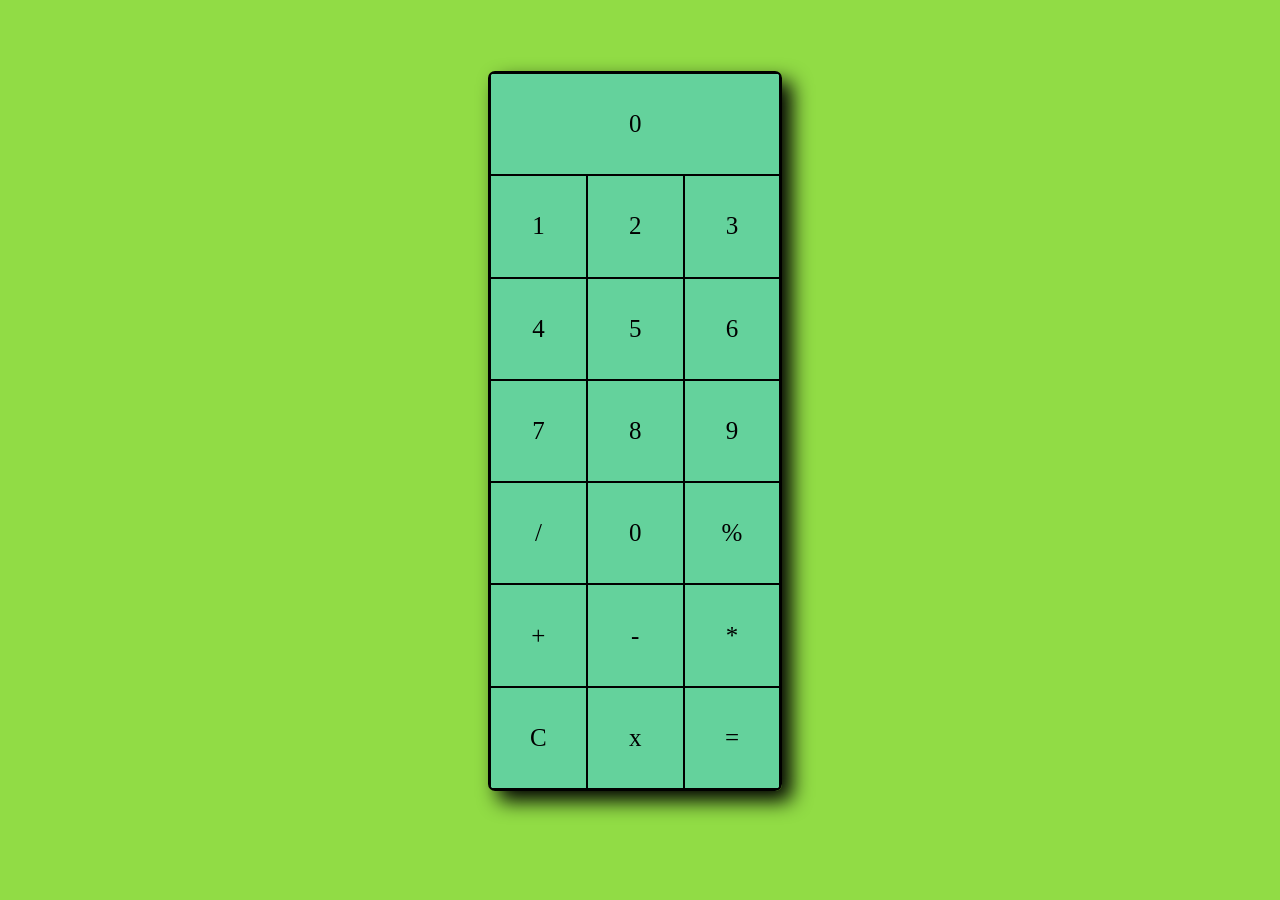
<file: index.html>
<!DOCTYPE html>
<html lang="en">
<head>
    <meta charset="UTF-8">
    <meta name="viewport" content="width=device-width, initial-scale=1.0">
    <title>Ash-Customized-Calculator</title>
    <link rel="stylesheet" href="Cal_CSS.css">
    <link rel="icon" type="image/x-icon" href="Calculator_Emoji.webp">
</head>
<body>
    <div class="Base">
    <div class="Full-width">0</div>
    <div class="btn">1</div>
    <div class="btn">2</div>
    <div class="btn">3</div>
    <div class="btn">4</div>
    <div class="btn">5</div>
    <div class="btn">6</div>
    <div class="btn">7</div>
    <div class="btn">8</div>
    <div class="btn">9</div>
    <div class="btn">/</div>
    <div class="btn">0</div>
    <div class="btn">%</div>
    <div class="btn">+</div>
    <div class="btn">-</div>
    <div class="btn">*</div>
    <div class="btn">C</div>
    <div class="btn">x</div>
    <div class="btn">=</div>
    </div>
<script src="Cal.js"></script>
</body>
</html>
</file>
<file: Cal_CSS.css>
body {
  height: 94vh;
  width: 98vw;
  display: grid;
  place-content: center;
  background-color: rgb(145, 220, 69);
}

.Base {
  width: 23vw;
  height: 80vh;
  border: 2px solid black;
  border-radius: 7px;
  display: grid;
  grid-template-columns: repeat(3, 1fr);
  grid-template-rows: repeat(7, 1fr);
  box-shadow: 10px 10px 20px black;
  background-color: rgba(58, 202, 241, 0.507);
}

.Full-width {
  grid-column: 1/span 3;
}

div {
  height: 100%;
  display: flex;
  justify-content: center;
  align-items: center;
  font-size: 25px;
  border: 1px solid black;
  box-sizing: border-box;

}

div :hover {
  background-color: aquamarine;
  cursor: pointer;
}
</file>
